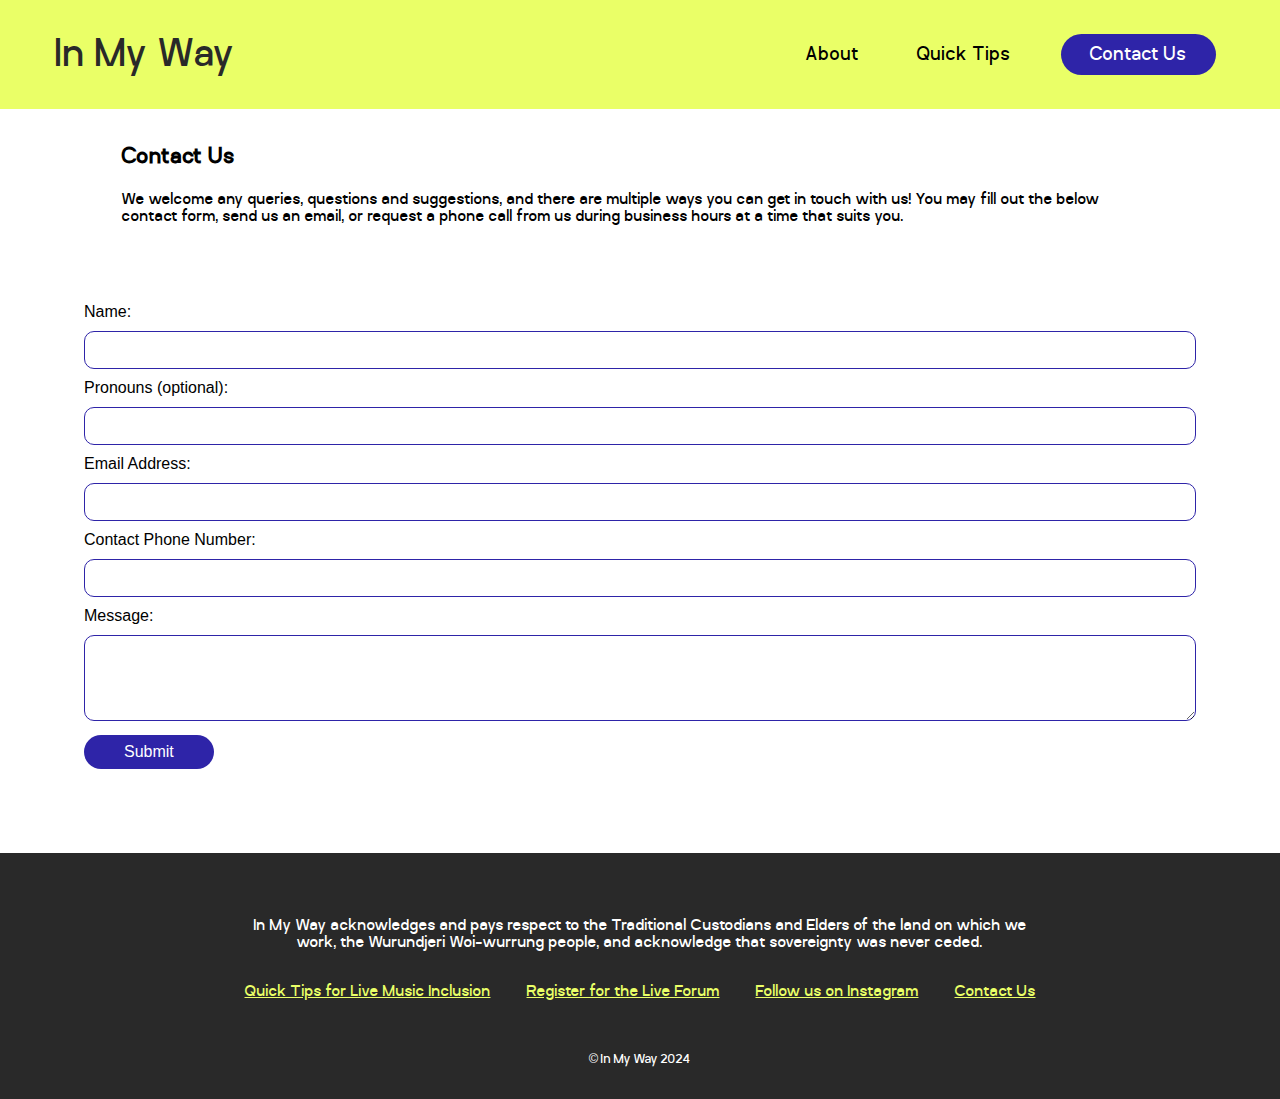
<file: contact.html>
<!DOCTYPE html>
<html lang="en" >
<head>
  <meta charset="UTF-8" />
  <meta name=“viewport” content=“width=device-width, initial-scale=1.0”>
  <meta http-equiv=“X-UA-Compatible” content=“ie=edge”>
  <link rel="preconnect" href="https://fonts.gstatic.com">
  <link rel="stylesheet" href="styles.css" type="text/css">
  <link rel="shortcut icon" type="image/x-icon" href="./favicon.ico">
  <link rel="apple-touch-icon" sizes="180x180" href="/apple-touch-icon.png">
<link rel="icon" type="image/png" sizes="32x32" href="/favicon-32x32.png">
<link rel="icon" type="image/png" sizes="16x16" href="/favicon-16x16.png">
<link rel="manifest" href="/site.webmanifest">
  <title>In My Way — Live Music Accessibility in Melbourne</title>
</head>

<body>
  <div class="wrapper">
    <header>
    
        <a href="#maincontent" class="skip">Skip to main content</a>
      <div class="logo"><a href="https://whet-world.github.io/">In My Way</a></div>
      <div class="navbar"><nav>
        <a href="/about.html" class="nav-link">About</a>
        <a href="/quick-tips.html" class="nav-link">Quick Tips</a>
        <button type="button" class="button1" tabindex="-1" name="Contact Us"><a href="/contact.html">Contact Us</a>
        </nav>
      </div>
    </header>
    <main id="maincontent"><section class="contact-form">
<div class="contact-form">
<h1 tabindex="0">Contact Us</h1>
<p>We welcome any queries, questions and suggestions, and there are multiple ways you can get in touch with us! You may fill out the below contact form, send us an email, or request a phone call from us during business hours at a time that suits you.
</p>
</div>
<form action="/submit-your-form-action" method="post">
  <div>
    <label for="name">Name:</label>
    <input type="text" id="name" name="name" aria-label="Name" required>
  </div>

  <div>
    <label for="pronouns">Pronouns (optional):</label>
    <input type="text" id="pronouns" name="pronouns" aria-label="Pronouns">
  </div>

  <div>
    <label for="email">Email Address:</label>
    <input type="email" id="email" name="email" aria-label="Email Address" required>
  </div>

  <div>
    <label for="phone">Contact Phone Number:</label>
    <input type="tel" id="phone" name="phone" aria-label="Contact Phone Number" required>
  </div>

  <div>
    <label for="message">Message:</label>
    <textarea id="message" name="message" aria-label="Message" rows="4" required></textarea>
  </div>

  <div>
    <button type="submit">Submit</button>
  </div>
</form>

    </section>
</main>
    <footer>
      <p>In My Way acknowledges and pays respect to the Traditional&nbsp;Custodians and Elders of the land on which we work, the Wurundjeri&nbsp;Woi-wurrung people, and acknowledge that 
sovereignty was never&nbsp;ceded.
</p>
      <div class="footer-nav"><nav>
        <a href="/quick-tips.html" class="footer-nav-link">Quick&nbsp;Tips&nbsp;for&nbsp;Live&nbsp;Music&nbsp;Inclusion</a>
        <a href="https://events.humanitix.com/in-my-way-live-music-accessibility-forum" class="footer-nav-link" target="_blank">Register&nbsp;for&nbsp;the&nbsp;Live&nbsp;Forum</a>
        <a href="https://whet-world.github.io/word/AT2_NaomiLeeBeveridge_InstagramPost.docx" class="footer-nav-link">Follow&nbsp;us&nbsp;on&nbsp;Instagram</a>
        <a href="/contact.html" class="footer-nav-link">Contact&nbsp;Us</a></nav>
        <div>
          <div class="copyright">© In My Way 2024</div>
    </footer>
  </div>
</body>
<script src="code.js"></script>
</html>
</file>
<file: styles.css>
@font-face {
    font-family: 'bifocalsregular';
    src: url('/css/fonts/bifocals-webfont.woff2') format('woff2'),
         url('/css/fonts/bifocals-webfont.woff') format('woff');
    font-weight: normal;
    font-style: normal;
}

* {
  margin: 0;
  padding: 0;
  box-sizing: border-box;
}

.wrapper {
  width: 100%;
  margin-left: auto;
  margin-right: auto;
}

:focus-visible {
 border: 3px solid #008545;
}

.skip {
  position: fixed;
  top: -200px;
  background-color: #008545;
  color: #fff;
  font-family: 'bifocalsregular', Arial, sans-serif;
    font-size: 1rem;
  text-decoration: none;
  border-radius: 5px;
  padding: 10px;
  display: inline-block;
}

.skip:focus {
    top: 0;
    left: 0;
  }

header {
  display: flex;
  justify-content: space-between;
  align-items: center;
  background-color: #eaff67;
  padding: 2em 1em;
  margin: 0px;
  position: fixed;
  top: 0px;
  width: 100%;
}

.logo {
  color: #292929;
  font-size: 2.5rem;
  padding: 0 1em;
  font-family: 'bifocalsregular', Arial, sans-serif;
}

.logo a {
  text-decoration: none;
  color: #292929;
}

.navbar {
  display: flex;
  align-items: center;
  padding: 0 3em;
}

.nav-link {
  padding: 0px 1.4em;
  font-size: 1.2rem;
  text-decoration: none;
}

.navbar a {
  font-family: 'bifocalsregular', Arial, sans-serif;
  color: #000;
}

.navbar a:hover {
  text-decoration: underline;
}

.button1 {
  color: #fff;
  font-size: 1.2rem;
  font-family: 'bifocalsregular', Arial, sans-serif;
  background-color: #2e24a8;
  padding: 0.5em 1.5em;
  border-radius: 50px;
  border: none;
  margin: 0px 00px 0px 20px;
}

.button1 a {
  color: #fff;
  text-decoration: none;
}

.button1 a:hover {
  text-decoration: none;
}

.button1:hover {
  background-color: #000;
  transition: 0.7s ease;
}

h1 {
  font-size: 1.7rem;
  font-family: 'bifocalsregular', Arial, sans-serif;
margin: 0 0 1em 0;
}

h2 {
font-size: 1.4rem;
  font-family: 'bifocalsregular', Arial, sans-serif;
    margin: 0;
    padding: 1em 0;
}

.strapline {
  font-size: 1.2rem;
  font-family: 'bifocalsregular', Arial, sans-serif;
  margin: 0 0 1em 0;
}

p {
  font-size: 1.1rem;
  font-family: 'bifocalsregular', Arial, sans-serif;
  margin: 0 0 0 0;
}

.intro {
  display: flex;
  flex-wrap: wrap;
  align-items: center;
  background-color: #fff;
}

.photo1 {
  flex: 1 1 30%;
  box-sizing: border-box;
  min-height: 250px;
  background-color: #fff;
  padding: 0;
    margin: 0;
}

.photo1 img {
 max-width: 100%;
  height: auto;
  display: block;
  margin: 0 auto;
}

.about {
  flex: 1 1 70%;
box-sizing: border-box;
  padding: 10% 5%;
}

.tips-text {
    width: 100%;
    box-sizing: border-box;
  padding: 5% 5%;
}

tips-text h2 {
color: #2E24A8;
    font-size: 1.2em;
}

.tips-text p {
font-size: 1em;
    padding: 0 0 0.5em 0;
}

.tips-download {
  color: #fff;
  font-size: 1.2rem;
  font-family: 'bifocalsregular', Arial, sans-serif;
  background-color: #2e24a8;
  padding: 0.5em 1.5em;
  border-radius: 50px;
  border: none;
  margin: 1em 0 0 0;
}

.tips-download a {
  color: #fff;
  text-decoration: none;
}

.tips-download a:hover {
  text-decoration: none;
}

.tips-download:hover {
  background-color: #000;
  transition: 0.7s ease;
}

.event {
   display: flex;
  flex-wrap: no-wrap;
  flex-direction: row;
  align-items: left;
  align-items: center;
  background-color: #2e24a8;
  color: #fff;
}

.live-event {
  display: flex;
  flex-wrap: wrap;
  align-items: left;
  padding: 0 5%;
  width: 60%;
  height: auto;
}

.event-info {
  display: flex;
  flex-wrap: wrap;
  flex-direction: column;  
}

.button2 {
  color: #000;
  font-size: 1.2rem;
  font-family: 'bifocalsregular', Arial, sans-serif;
  background-color: #eaff67;
  padding: 0.5em 1.5em 0.4em 1.5em;
  border-radius: 50px;
  border: none;
  margin: 0.3em 0 0 0;
}

.button2 a {
  color: #000;
  text-decoration: none;
}

.button2 a:hover {
  text-decoration: none;
}

.button2:hover {
  background-color: #fff;
  transition: 0.7s ease;
}

.photo2 {
  display: flex;
  flex-wrap: wrap;
  flex-direction: column;
  flex: 1;
  width: 40%;
  height: auto;
}

.photo2 img {
 height: 30em;
}

.contact-form {
  display: flex;
  flex-direction: column;
    align-items: stretch;
    align-content: flex-end;
    width: 100%;
    padding: 5% 5%;
    margin: 0 0 0 0;
}

intro-text {
    margin: 10% 0 0 0;
}

.contact-form h1 {
margin: 1em 0 1em 0;
    font-size: 1.4em;
}

.contact-form p {
font-size: 1em;
}

.contact-form form {
  display: flex;
  flex-direction: column;
  background-color: #fff;
  padding: 20px;
  border: none;
    font-family: 'Bifocals', Arial, sans-serif;
}

.contact-form label {
  margin-bottom: 5px;
}

.contact-form input,
.contact-form textarea {
  padding: 10px;
  margin: 10px 0;
  border: 1px solid #2E24A8;
  border-radius: 10px;
  font-size: 14px;
    color: #2E24A8;
  width: 100%;
}

.contact-form textarea {
  resize: vertical;
}

.contact-form button {
  padding: 0.5em 2.5em;
  background-color: #2E24A8;
  color: #fff;
    font-family: 'Bifocals', Arial, sans-serif;
  border: none;
  border-radius: 50px;
  font-size: 16px;
  cursor: pointer;
}

.contact-form button:hover {
  background-color: #000;
}

.social {
  background-color: #eaff67;
  color: #000;
    font-size: 16px;
  text-align: center;
  padding: 1.8em 5em 2em 5em;
}

.social a {
  color: #000;
    text-decoration: underline;
}

.social a:hover {
  color: #000;
    text-decoration: none;
}

.tips {
    display: inline-block;
    align-items: center;
    text-align: center;
    width: 100%;
background-color: #2E24A8;
  padding: 5%; 
     font-size: 1.2em;
    line-height: 1.6;
}

.tips p {
    color: #FFF;
    font-size: 1.2em;
    line-height: 1.6;
  text-align: center;
    padding: 0 0 0.5em 0;
    margin: 0 0 1em 0;
}

.tips-button {
  color: #000;
  font-size: 1.2rem;
  font-family: 'bifocalsregular', Arial, sans-serif;
  background-color: #EAFF67;
  padding: 0.5em 1.5em 0.4em 1.5em;
  border-radius: 50px;
  border: none;
  margin: 1em 0 0 0em;
    text-decoration: none;
}

.tips-button a {
  color: #000;
  text-decoration: none!important;
}

.tips-button a:hover {
  text-decoration: none;
}

.tips-button:hover {
  background-color: #fff;
  transition: 0.7s ease;
}


footer {
  display: flex;
  flex-direction: column;
  align-items: center;
  background-color: #292929;
  padding: 4em 5em 2em 5em;
  color: #fff;
  font-family: 'bifocalsregular', Arial, sans-serif;
  font-size: 1rem;
    row-gap: 2em;
}

footer p {
  font-size: 1rem;
  font-family: 'bifocalsregular', Arial, sans-serif;
  text-align: center;
  color: #fff;
  margin: 0 0 0 0;
    width: 70%;
}

.footer-nav {
    display: inline-block;
    margin: 0;
}

.footer-nav a {
  display: inline-block;
    color: #eaff67;
  font-family: 'bifocalsregular', Arial, sans-serif;
  font-size: 1rem;
    text-decoration: underline;
    margin: 0em 1em;
}

.footer-nav a:hover {
  text-decoration: none;
}

.copyright {
  font-size: 0.8rem;
  margin: 4em 0 0 0;
  padding: 0em 0px 0px 0px;
  text-align: center;
  color: #fff;
}

/* Medium devices such as tablets*/
@media screen and (max-width: 1170px) {

    header {
  padding: 1.5em 0.8em;
}

.logo {
  font-size: 1.8rem;
  padding: 0 0.8em;
}

.navbar {
  padding: 0 2em;
}

.nav-link {
  padding: 0px 2em;
  font-size: 1rem;
}

.button1 {
  font-size: 1rem;
  margin: 0px 00px 0px 15px;
}

h1 {
  font-size: 1.2rem;
margin: 0.8em 0 0.8em 0;
}

h2 {
font-size: 1rem;
    margin: 0.8em 0 0.3em 0;
}

.strapline {
  font-size: 1rem;
  padding: 0 0 0.5em 0;
}

p {
  font-size: 0.8rem;
  margin: 0 0 0.8em 0;
}

    .tips-text p {
font-size: 1em;
    padding: 0 0 0.5em 0;
}

    .tips-text h2 {
font-size: 1.2em;
    padding: 0 0 0.5em 0;
}

.event {

}

.live-event {
  order: 1;
    align-items: left;
  flex-direction: column;
  padding: 5%;
    width: 50%
}

.event-info {
 
}

.button2 {
  font-size: 1rem;
  padding: 0.5em 1.5em 0.5em 1.5em;
  margin: 0.5em 0 0 0;
}

.button2 a {

}

.button2 a:hover {

}

.button2:hover {

}

.photo2 {
  display: flex;
  flex-wrap: wrap;
  flex-direction: column;
    order: 2;
    height: auto;
    right: 0;
    width: 50%
}

.photo2 img {
width: 100%;
  height: auto;
  display: block;
  margin: 0 auto;
}

     .tips {
display: block;
         align-items: center;
        text-align: center;
         background-color: #2E24A8;
  padding: 2em 2em 1em 2em; 
}

.tips p {
    color: #FFF;
    font-size: 1.2em;
  text-align: center;
}

.tips-button {
  color: #000;
  font-size: 1.2rem;
  font-family: 'bifocalsregular', Arial, sans-serif;
  background-color: #eaff67;
  padding: 0.5em 1em 0.4em 1em;
  border-radius: 50px;
  border: none;
  margin: 0.3em 0 0 0.5em;
    text-decoration: none;
}
    
.social {
    font-size: 1rem;
  text-align: center;
  padding: 1.5em 3em 0.8em 3em;
}

 footer {
  display: flex;
  flex-direction: column;
  align-items: center;
  padding: 1em;
  text-align: center;
}

footer p {
  font-size: 0.8rem;
  margin: 1.5em 0 0.5em 0;
}

.footer-nav {
  width: 100%;
}

.footer-nav a {
  display: block;
  font-size: 0.8rem;
  margin: 0.5em 0;
  text-align: center;
}

.footer-nav a:hover {

}

.copyright {
  font-size: 0.8rem;
  margin: 3em 0 0 0;
  padding: 0em 0px 0px 0px;
}

}


/* Section 2 Column */
@media screen and (max-width: 970px) {

.photo1 {
  flex: 1 1 40%;
  box-sizing: border-box;
  min-height: 250px;
  background-color: #fff;
  padding: 0;
    margin: 0;
}

.photo1 img {
 max-width: 100%;
  height: auto;
  display: block;
  margin: 0 auto;
}

.about {
  flex: 1 1 60%;
box-sizing: border-box;
  padding: 10% 5%;
}
    
 .strapline {
padding: 0 0 0.4em 0;
 }
    
    .event {
display: flex;
  flex-direction: column; 
}

.live-event {
  order: 1;
  align-items: center;
  flex-direction: column;
  padding: 5% 10%;
  width: 100%;
}

.event-info {
 align-items: center;
  order: 2;
}

    .button2 {
padding: 0.5em 3em;
    }

.photo2 {
  display: flex;
  flex-wrap: nowrap;
  flex-direction: row;
  order: 3;
  width: 100%;
}

.photo2 img {
width: 50%;
  height: auto;
  margin: 0 auto;
}

 footer {
  display: flex;
  flex-direction: column;
  align-items: center;
  padding: 1em;
  text-align: center;
}

footer p {
  font-size: 0.8rem;
  margin: 1.5em 0 0.5em 0;
}

.footer-nav {
  width: 100%;
}

.footer-nav a {
  display: block;
  font-size: 0.8rem;
  margin: 0.5em 0;
  text-align: center;
}
    
}

    /* Small devices such as large phones*/
@media only screen and (max-width: 750px) 
 {

    header {
  flex-direction: column;
    padding: 1em;
        margin-bottom: 3em;
}

.logo {
  font-size: 2rem;
  padding: 0 0.5em;
    margin-bottom: 0.5em;
}

.navbar {
flex-direction: column;
    align-items: center;
    padding: 0;
    margin: 0.5em;
}   
    .nav-link {
        display: block;
        text-align: center;
        font-size: 1rem;
  background-color: #eaff67;
  padding: 0.3em 2em;
  border-radius: 50px;
  border: 1.5px solid black;
        margin-bottom: 0.5em;
    }

    .nav-link a {
        text-decoration: none;
  color: #000;
  }

    .button1 {
        align-items: center;
         padding: 0.5em 2em;
margin: 0 0 0.5em 0;
}
    
    h1 {
  font-size: 1.2rem;
margin: 0.8em 0 0.8em 0;
}

h2 {
font-size: 1rem;
    margin: 0.8em 0 0.3em 0;
}

    .strapline {
  font-size: 1rem;
  padding: 0 0 0.5em 0;
}

p {
  font-size: 0.8rem;
  margin: 0 0 0.8em 0;
}

    .tips-text h2 {
font-size: 1.1rem;
    padding: 0 0 0.5em 0;
}

    .intro {
display: block;
        align-items: center;
        text-align: center;
}

    .photo1 {
width: 100%;
height: auto;
    }

    .photo1 img {
        width: 100%;
        height: auto;
    }

    .about {
        display: block;
         text-align: center;
        padding: 5% 10%;
    }

    .live-event{
        padding: 5% 10%;
    text-align: center;}

    .event-info {
        text-align: center;
        }

    .photo2 {
  display: flex;
  flex-wrap: wrap;
  flex-direction: column;
  order: 3;
  width: 100%;
}

.photo2 img {
width: 100%;
  height: auto;
  margin: 0 auto;
}

     .intro-text
     {
         margin: 10% 0 0 0;
     }
     
     .contact-form {
    display: flex;
    flex-direction: column;
    align-content: flex-end;
    width: 100%;
    padding: 10% 10%;
    margin: 10% 0;
    border: none;
    border-radius: 10px;
    overflow-y: auto;
  }

    .social {
        padding: 5% 10%;}

    footer {
        display: flex;
        flex-direction: column;
        align-items: center;
         padding: 5% 7%;
        text-align: center;
    }

footer p {
  font-size: 0.8rem;
}

    .footer-nav {
     width: 100%;
    }
    
    .footer-nav a {
        display: block;
  font-size: 0.8rem;
  margin: 0.5em 0;
text-align: center;
}
    
}
</file>
